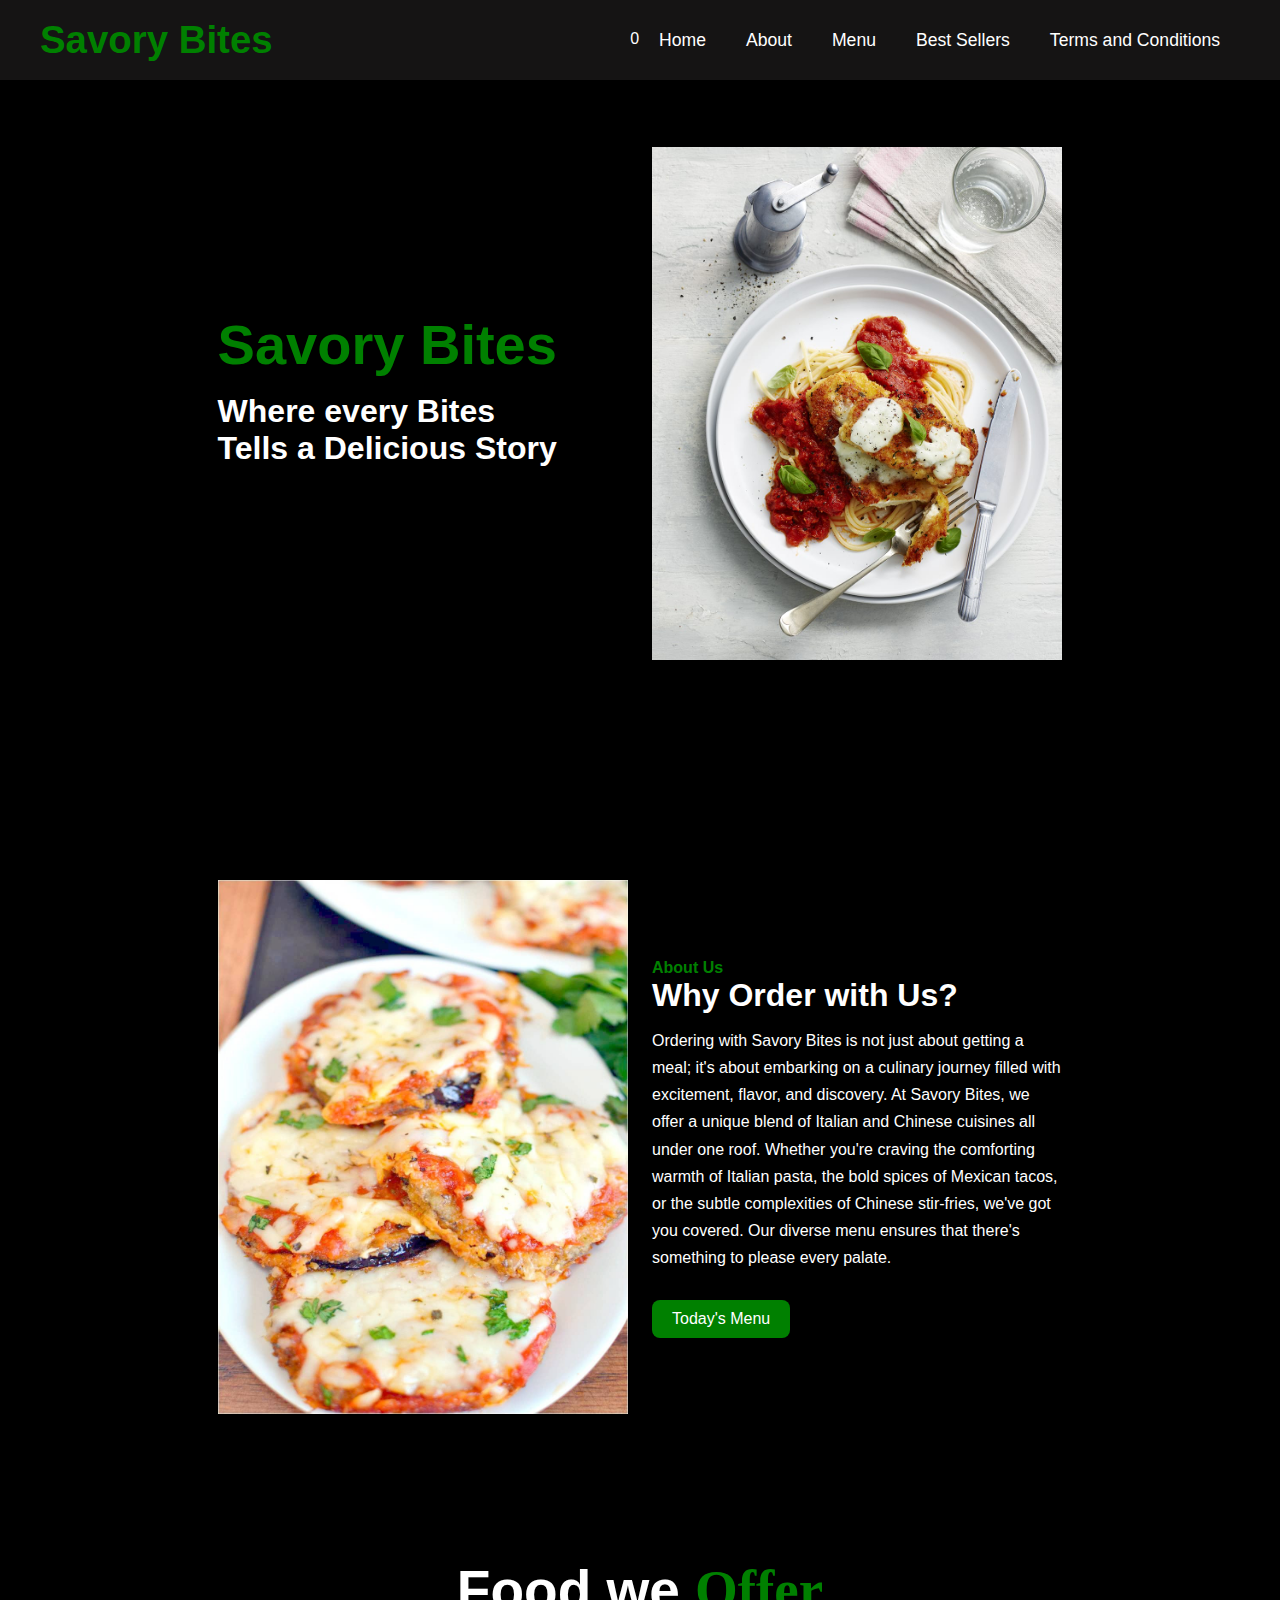
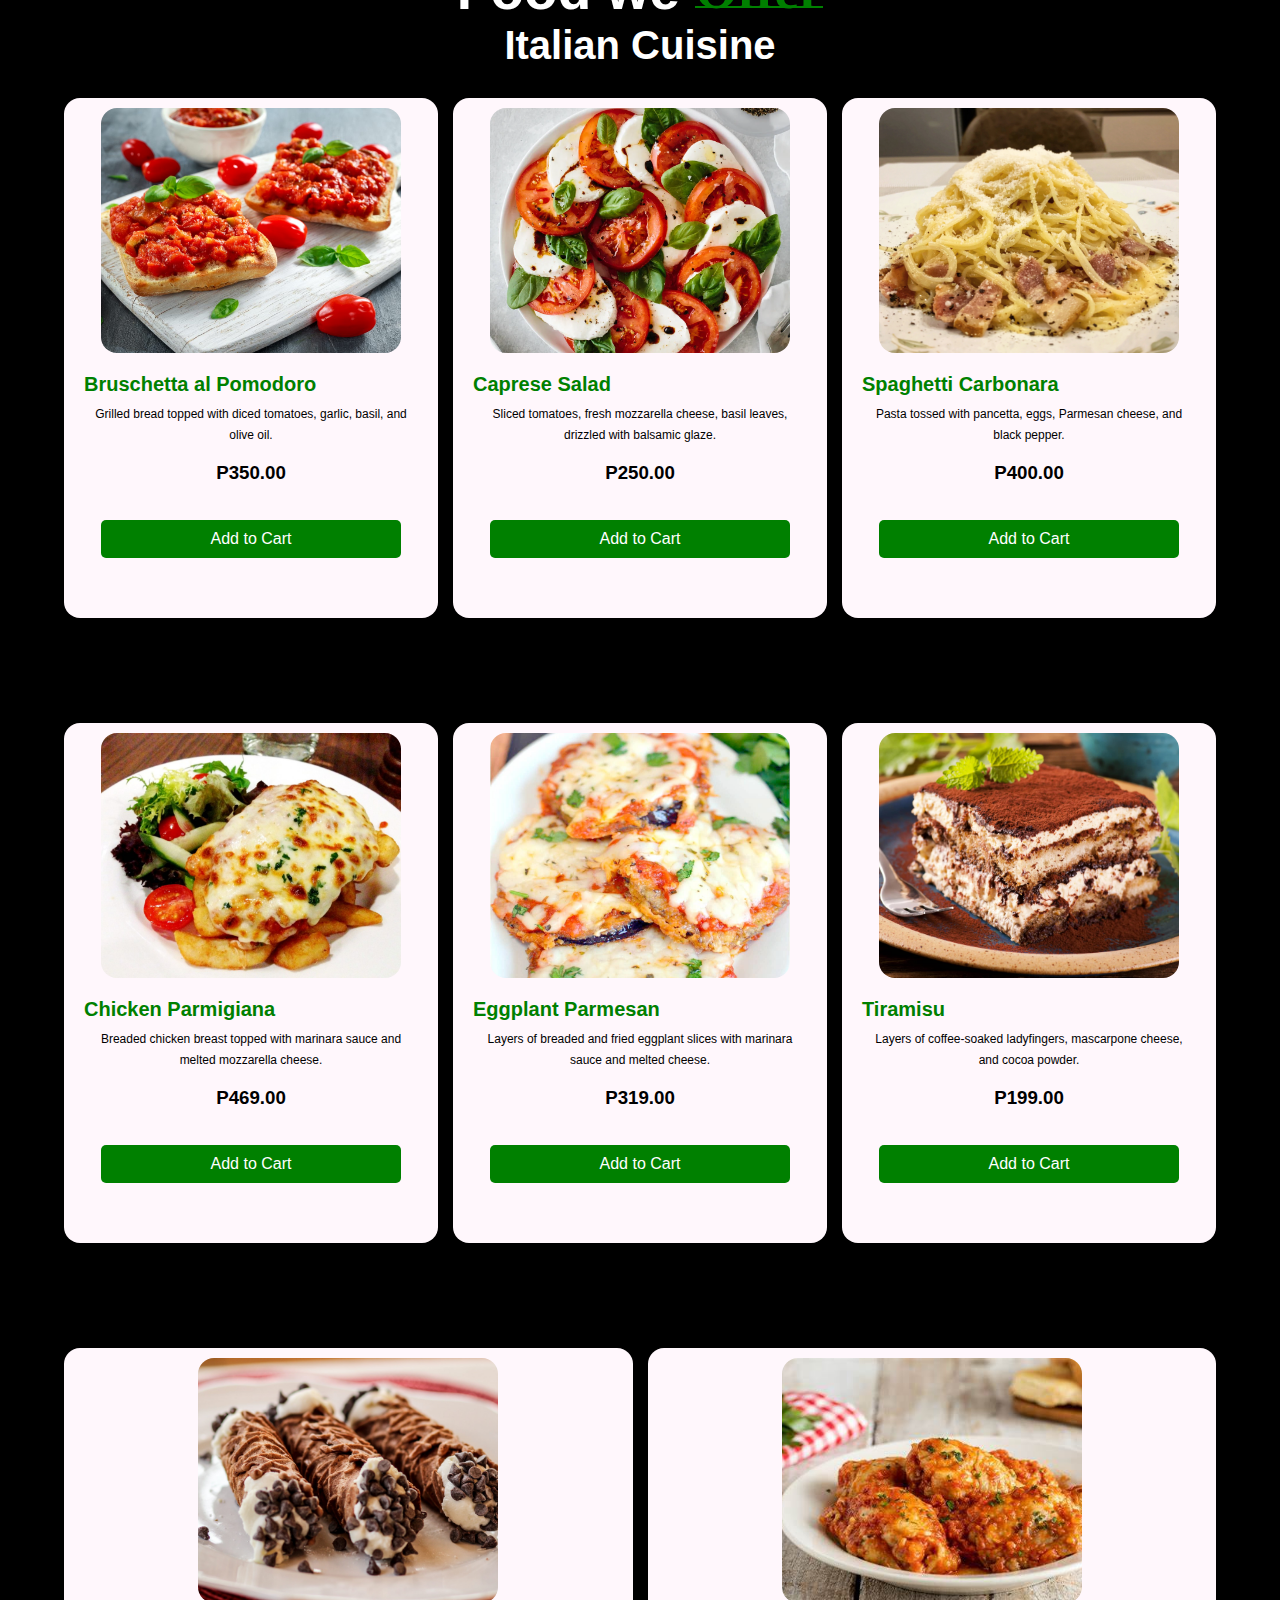
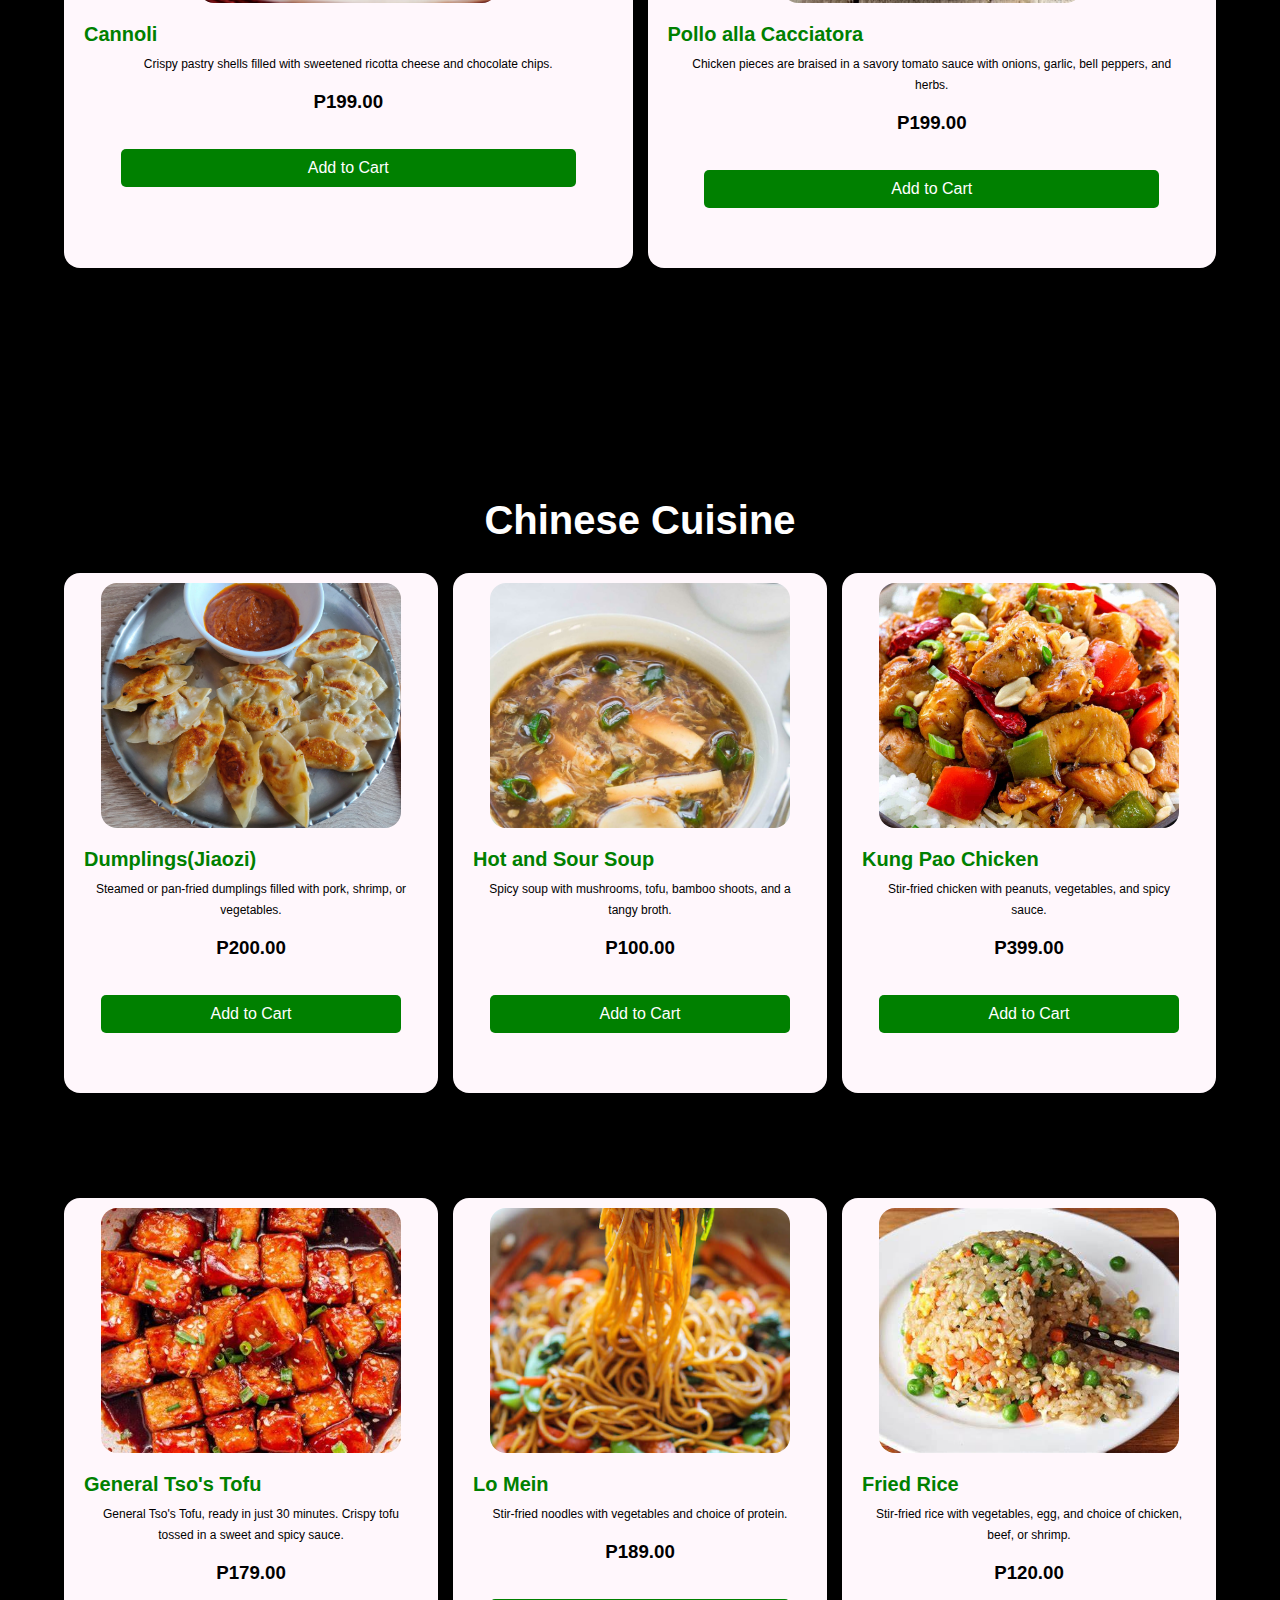
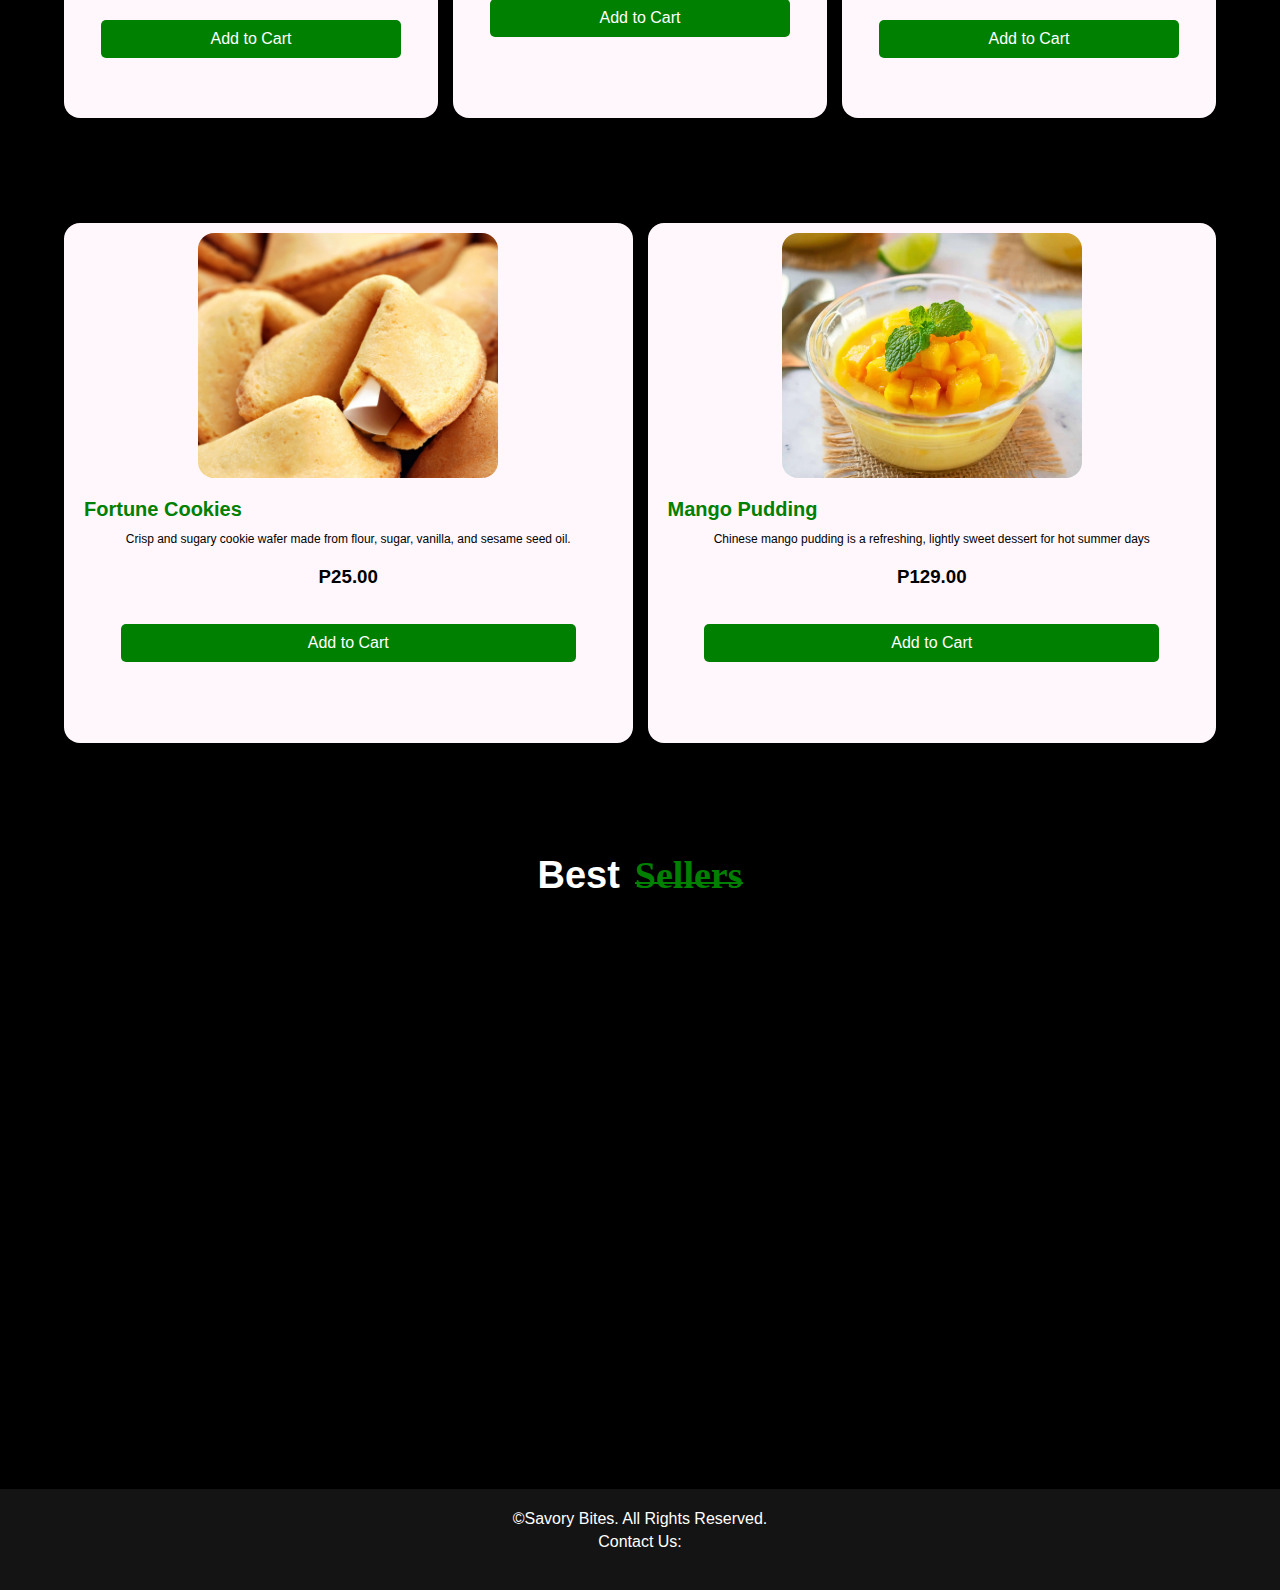
<file: index.html>
<!DOCTYPE html>
<html lang="en">
<head>
    <meta charset="UTF-8">
    <meta name="viewport" content="width=device-width, initial-scale=1.0">
    <title>Savory Bites</title>
    <link rel="icon" type="image/png" href="pictures/seat logo 2.png">
    <link rel="stylesheet" href="index.css">
    <link rel="stylesheet" href="https://cdnjs.cloudflare.com/ajax/libs/font-awesome/6.5.2/css/all.min.css" integrity="sha512-SnH5WK+bZxgPHs44uWIX+LLJAJ9/2PkPKZ5QiAj6Ta86w+fsb2TkcmfRyVX3pBnMFcV7oQPJkl9QevSCWr3W6A==" crossorigin="anonymous" referrerpolicy="no-referrer" />
    <link rel="stylesheet" href="https://unpkg.com/boxicons@latest/css/boxicons.min.css">
</head>
<body>
    <header>

        <a href="#Home" class="logo">Savory Bites</a>
        <div class="bx bx-menu" id="menu-icon"></div>

        <ul class="navbar">
            
            <li><a href="#Menu"><i class="fa-solid fa-cart-shopping"></a></i></li>
            <span id="cart-count">0</span>
            <li><a href="#Home">Home</a></li>
            <li><a href="#About">About</a></li>
            <li><a href="#Menu">Menu</a></li>
            <li><a href="#BestSellers">Best Sellers</a></li>  
            <li><a href="#" onclick="tAndC()">Terms and Conditions</a></li>
        </ul>

    </header>

    <section class="home" id="Home">

        <div class="home-text">
            <h1>Savory Bites</h1>
            <h2>Where every Bites<br>Tells a Delicious Story</h2>
        </div>

        <div class="home-img">
            <img src="pictures/chicken-parmigiana.jpg" alt="">
        </div>

    </section>


    <section class="about" id="About">

        <div class="about-img">
            <img src="pictures/Eggplant-Parmesan-Recipe.jpg" alt="">
        </div>

        <div class="about-text">
            <span>About Us</span>
            <h2>Why Order with Us?</h2>
            <p>Ordering with Savory Bites is not just about getting a meal; it's about embarking on a culinary journey 
            filled with excitement, flavor, and discovery. At Savory Bites, we offer a unique blend of Italian and Chinese cuisines all under one roof. 
            Whether you're craving the comforting warmth of Italian pasta, the bold spices of Mexican tacos, or the subtle complexities of Chinese stir-fries, 
            we've got you covered. Our diverse menu ensures that there's something to please every palate.</p>
            <a href="#Menu" class="btn">Today's Menu</a>
        </div>

    </section>
    <!-- menu-->

    <div class="menu" id="Menu">
        <h1>Food we <span>Offer</span></h1>
        <h2>Italian Cuisine</h2>
        <div class="menu_box">
            <div class="menu_card">

                <div class="menu_image">
                    <img src="pictures/bruschetta-pomodoro.jpg" alt="" onclick="showFullImage(this)">
                </div>

                <div class="menu_info">
                    <h2>Bruschetta al Pomodoro</h2>
                    <p>Grilled bread topped with diced tomatoes, garlic, basil, and olive oil.
                    </p>
                    <h3>P350.00</h3>
                </div>
                <div><button class="add-to-cart-btn" data-name="Bruschetta al Pomodoro" data-price="350">Add to Cart</button></div>
            </div>

            

            <div class="menu_card">

                <div class="menu_image">
                    <img src="pictures/Caprese-Salad-4.webp" alt="" onclick="showFullImage(this)">
                </div>

                <div class="menu_info">
                    <h2>Caprese Salad</h2>
                    <p>Sliced tomatoes, fresh mozzarella cheese, basil leaves, drizzled with balsamic glaze.
                    </p>
                    <h3>P250.00</h3>
                    
                   
                </div>
                <div><button class="add-to-cart-btn" data-name="Caprese Salad" data-price="250">Add to Cart</button></div>
            </div>

            <div class="menu_card">

                <div class="menu_image">
                    <img src="pictures/carbonara.jpeg" alt="" onclick="showFullImage(this)">
                </div>

                <div class="menu_info">
                    <h2>Spaghetti Carbonara</h2>
                    <p>Pasta tossed with pancetta, eggs, Parmesan cheese, and black pepper.
                    </p>
                    <h3>P400.00</h3>
                    
                </div>
                <div><button class="add-to-cart-btn" data-name="Spaghetti Carbonara" data-price="400">Add to Cart</button></div>
            </div>

            <div class="menu_card">

                <div class="menu_image">
                    <img src="pictures/chic.jpg" alt="" onclick="showFullImage(this)">
                </div>

                <div class="menu_info">
                    <h2>Chicken Parmigiana</h2>
                    <p> Breaded chicken breast topped with marinara sauce and melted mozzarella cheese.
                    </p>
                    <h3>P469.00</h3>
                   
                </div>
               <div><button class="add-to-cart-btn" data-name="Chicken Parmigiana" data-price="469">Add to Cart</button></div> 
            </div>

            <div class="menu_card">

                <div class="menu_image">
                    <img src="pictures/Eggplant-Parmesan-Recipe.jpg" alt="" onclick="showFullImage(this)">
                </div>

                <div class="menu_info">
                    <h2>Eggplant Parmesan</h2>
                    <p> Layers of breaded and fried eggplant slices with marinara sauce and melted cheese.
                    </p>
                    <h3>P319.00</h3>
                    
                </div>
                <div><button class="add-to-cart-btn" data-name="Eggplant Parmesan" data-price="319">Add to Cart</button></div>
            </div>

            <div class="menu_card">

                <div class="menu_image">
                    <img src="pictures/tira.jpeg" alt="" onclick="showFullImage(this)">
                </div>

                <div class="menu_info">
                    <h2>Tiramisu</h2>
                    <p>Layers of coffee-soaked ladyfingers, mascarpone cheese, and cocoa powder.
                    </p>
                    <h3>P199.00</h3>
                    
                </div>
                <div><button class="add-to-cart-btn" data-name="Tiramisu" data-price="199">Add to Cart</button></div>
            </div>

            <div class="menu_card">

                <div class="menu_image">
                    <img src="pictures/canolli.jpg" alt="" onclick="showFullImage(this)">
                </div>

                <div class="menu_info">
                    <h2>Cannoli</h2>
                    <p>Crispy pastry shells filled with sweetened ricotta cheese and chocolate chips.
                    </p>
                    <h3>P199.00</h3>
                    
                </div>
                <div><button class="add-to-cart-btn" data-name="Cannoli" data-price="199">Add to Cart</button></div>
            </div>

            <div class="menu_card">

                <div class="menu_image">
                    <img src="pictures/pollo.jpg" alt="" onclick="showFullImage(this)">
                </div>

                <div class="menu_info">
                    <h2>Pollo alla Cacciatora</h2>
                    <p>Chicken pieces are braised in a savory tomato sauce with onions, garlic, bell peppers, and herbs.
                    </p>
                    <h3>P199.00</h3>                   
                </div>
                <div><button class="add-to-cart-btn" data-name="Pollo alla Cacciatora" data-price="199">Add to Cart</button></div>
            </div>
        </div>  
    </div>



    <div class="menu" id="Menu">
        <h2>Chinese Cuisine</h2>
        <div class="menu_box">
            <div class="menu_card">

                <div class="menu_image">
                    <img src="pictures/dumplings.webp" alt="" onclick="showFullImage(this)">
                </div>

                <div class="menu_info">
                    <h2>Dumplings(Jiaozi)</h2>
                    <p>Steamed or pan-fried dumplings filled with pork, shrimp, or vegetables.
                    </p>
                    <h3>P200.00</h3>
                </div>
                <div><button class="add-to-cart-btn" data-name="Dumplings(Jiaozi)" data-price="200">Add to Cart</button></div>
            </div>

            

            <div class="menu_card">

                <div class="menu_image">
                    <img src="pictures/Hot-and-Sour-Soup-50-1365x2048.jpg" alt="" onclick="showFullImage(this)">
                </div>

                <div class="menu_info">
                    <h2>Hot and Sour Soup</h2>
                    <p> Spicy soup with mushrooms, tofu, bamboo shoots, and a tangy broth.
                    </p>
                    <h3>P100.00</h3>
                    
                   
                </div>
                <div><button class="add-to-cart-btn" data-name="Hot and Sour Soup" data-price="100">Add to Cart</button></div>
            </div>

            <div class="menu_card">

                <div class="menu_image">
                    <img src="pictures/kung-pao-chicken-6.jpg" alt="" onclick="showFullImage(this)">
                </div>

                <div class="menu_info">
                    <h2>Kung Pao Chicken</h2>
                    <p> Stir-fried chicken with peanuts, vegetables, and spicy sauce.
                    </p>
                    <h3>P399.00</h3>
                    
                </div>
                <div><button class="add-to-cart-btn" data-name="Kung Pao Chicken" data-price="399">Add to Cart</button></div>
            </div>

            <div class="menu_card">

                <div class="menu_image">
                    <img src="pictures/general.jpg" alt="" onclick="showFullImage(this)">
                </div>

                <div class="menu_info">
                    <h2>General Tso's Tofu</h2>
                    <p>General Tso's Tofu, ready in just 30 minutes. Crispy tofu tossed in a sweet and spicy sauce.
                    </p>
                    <h3>P179.00</h3>
                   
                </div>
               <div><button class="add-to-cart-btn" data-name="General Tso's Tofu" data-price="179" >Add to Cart</button></div> 
            </div>

            <div class="menu_card">

                <div class="menu_image">
                    <img src="pictures/lo mein.jpg" alt="" onclick="showFullImage(this)">
                </div>

                <div class="menu_info">
                    <h2>Lo Mein</h2>
                    <p>Stir-fried noodles with vegetables and choice of protein.
                    </p>
                    <h3>P189.00</h3>
                    
                </div>
                <div><button class="add-to-cart-btn" data-name="Lo Mein" data-price="189">Add to Cart</button></div>
            </div>

            <div class="menu_card">

                <div class="menu_image">
                    <img src="pictures/fried rice.jpg" alt="" onclick="showFullImage(this)">
                </div>

                <div class="menu_info">
                    <h2>Fried Rice</h2>
                    <p>Stir-fried rice with vegetables, egg, and choice of chicken, beef, or shrimp.
                    </p>
                    <h3>P120.00</h3>
                    
                </div>
                <div><button class="add-to-cart-btn" data-name="Fried Rice" data-price="120">Add to Cart</button></div>
            </div>

            <div class="menu_card">

                <div class="menu_image">
                    <img src="pictures/cookies.jpg" alt="" onclick="showFullImage(this)">
                </div>

                <div class="menu_info">
                    <h2>Fortune Cookies</h2>
                    <p>Crisp and sugary cookie wafer made from flour, sugar, vanilla, and sesame seed oil.
                    </p>
                    <h3>P25.00</h3>
                    
                </div>
                <div><button class="add-to-cart-btn" data-name="Fortune Cookies" data-price="25">Add to Cart</button></div>
            </div>

            <div class="menu_card">

                <div class="menu_image">
                    <img src="pictures/The-Ultimate-Mango-Pudding-1.webp" alt="" onclick="showFullImage(this)">
                </div>

                <div class="menu_info">
                    <h2>Mango Pudding</h2>
                    <p>Chinese mango pudding is a refreshing, lightly sweet dessert for hot summer days
                    </p>
                    <h3>P129.00</h3>                   
                </div>
                <div><button class="add-to-cart-btn" data-name="Mango Pudding" data-price="129">Add to Cart</button></div>
            </div>   
        </div>  
        <div class="cart_container" id="cart-container">
            <div id="cart">
                <div class="shopCart" id="Cart">
                    <div class="cart-header">
                        <h2>Shopping Cart</h2>
                        <i class="fa-regular fa-circle-xmark" id="close-cart-btn"></i>
                        <i class="fas fa-cart-arrow-down"></i>
                    </div>
                </div>
                <ul id="cart-items">
                
                </ul>
                <p>Total: P<span id="cart-total">0</span></p>
                <button class="orderBtn" onclick="order()">Order Now <i class="fas fa-arrow-right"></i></button>
            </div>
        </div>  
        <div class="container" id="BestSellers">
            <h1>Best <span>Sellers</span></h1>
            <ul class="slideshow">
              <li><span></span></li>
              <li><span>2</span></li>
              <li><span></span></li>
              <li><span></span></li>
              <li><span></span></li>
            </ul>
          </div>
    </div>


   
      


    <footer>
        <div class="footerinfo">
            <p>&copy;Savory Bites. All Rights Reserved.</p>
            <p>Contact Us:</p>
            <i class="fa-brands fa-facebook" onclick="facebook()"></i>
            <i class="fa-brands fa-instagram" onclick="instagram()"></i>
            <i class="fa-brands fa-github" onclick="github()"></i>
        </div>
       
    </footer>
    
    
    <script src="index.js"></script>
</body>
</html>
</file>
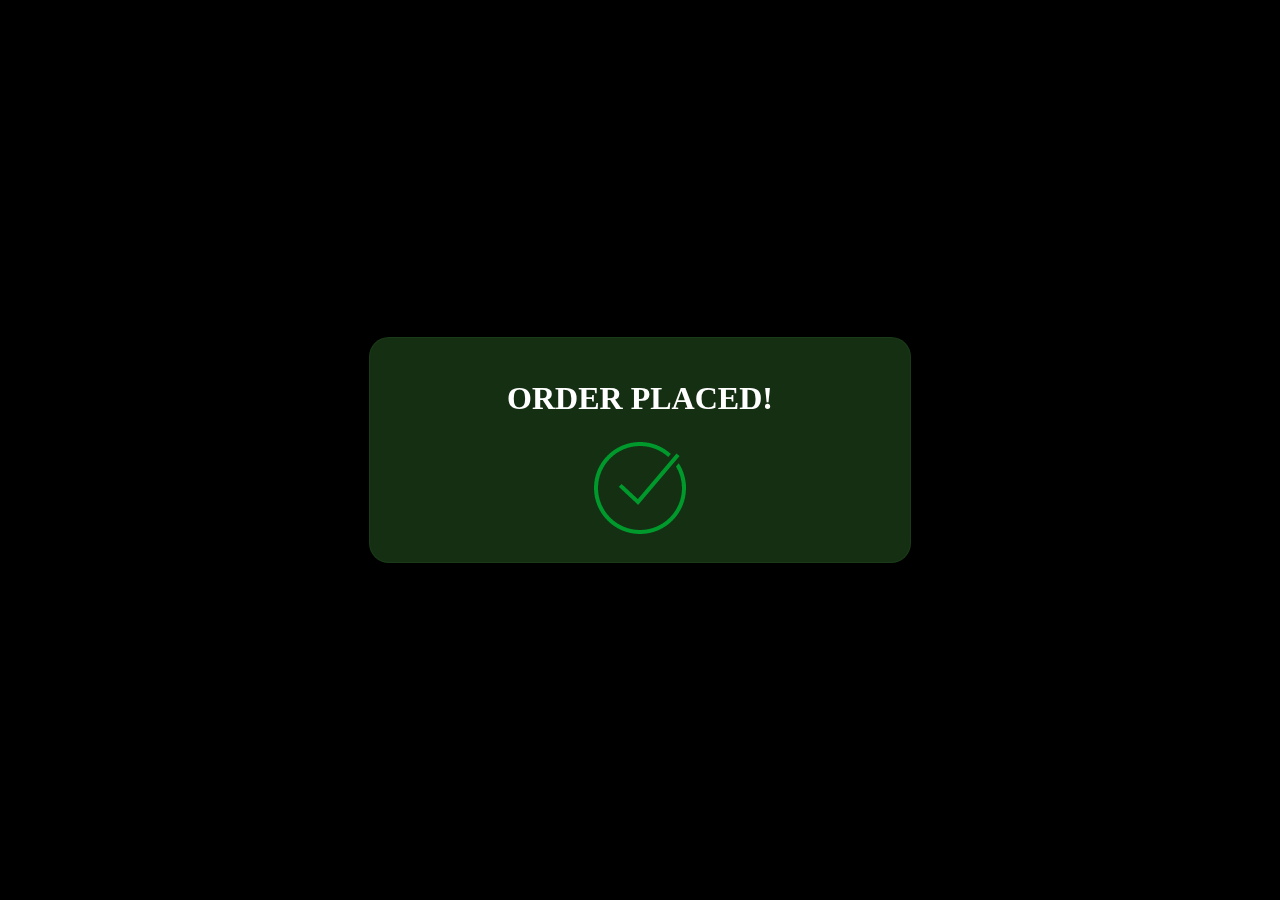
<file: op.html>
<!DOCTYPE html>
<html lang="en">
<head>
    <meta charset="UTF-8">
    <meta name="viewport" content="width=device-width, initial-scale=1.0">
    <title>Success</title>
    <link rel="icon" type="image/png" href="pictures/seat logo 2.png">
    <link rel="stylesheet" href="op.css">

</head>
<body>
    <div class="container">
        <h1>ORDER PLACED!</h1>
        <img src="pictures/Checkmark.png" alt="">
    </div>
</body>
</html>
</file>
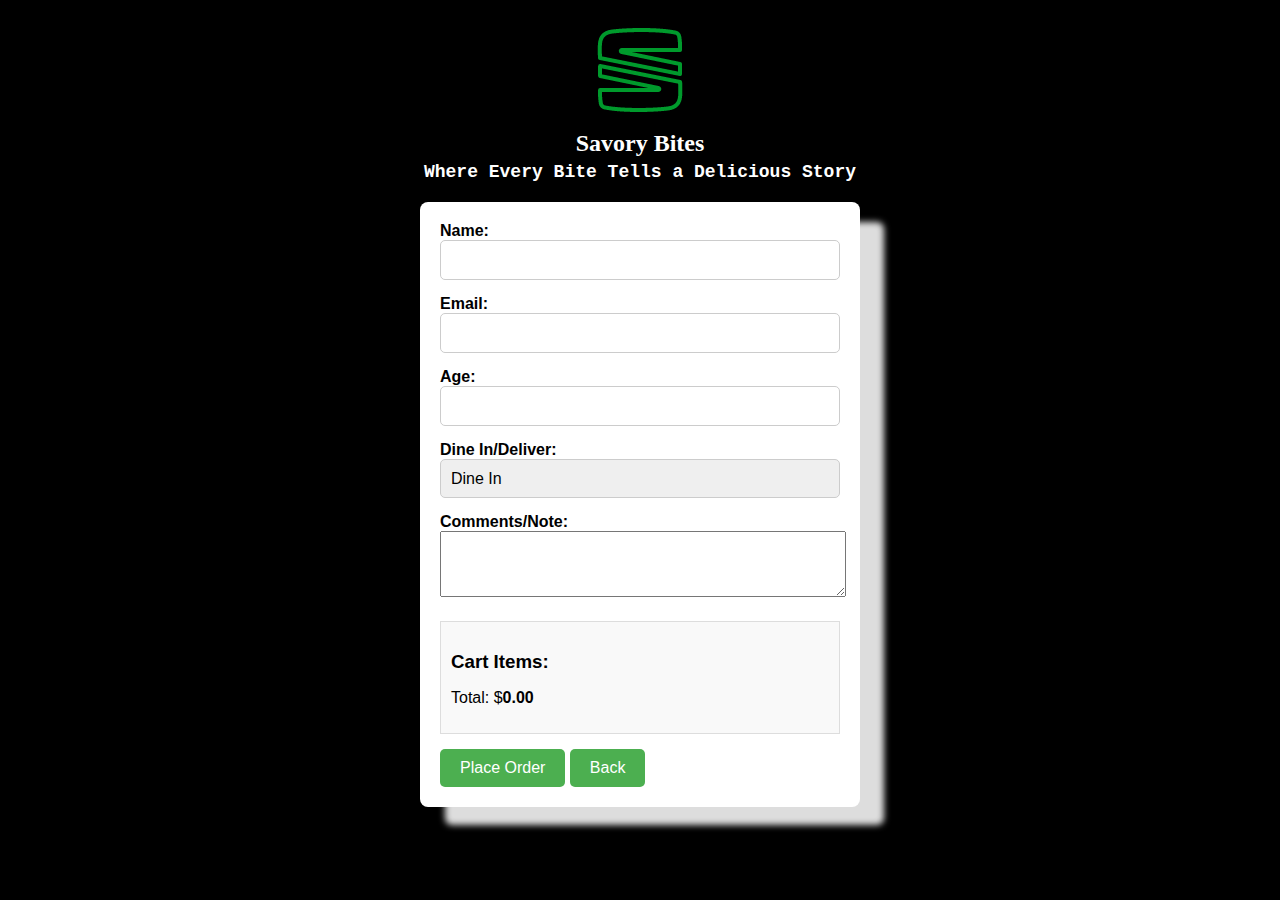
<file: orderform.html>
<!DOCTYPE html>
<html lang="en">
<head>
    <meta charset="UTF-8">
    <meta name="viewport" content="width=device-width, initial-scale=1.0">
    <title>Order Form</title>
    <link rel="icon" type="image/png" href="pictures/seat logo 2.png">
    <link rel="stylesheet" href="orderform.css">

</head>
<body>
    <div class="logo">   
    <img src="pictures/Seat Logo.png" alt="">
    <h1>Savory Bites</h1>
    <h2>Where Every Bite Tells a Delicious Story</h2>
    </div> 
    
   
<form>
    <div>
        <label for="name">Name:</label>
        <input type="text" id="name" name="name" >
    </div>
    <div>
        <label for="email">Email:</label>
        <input type="email" id="email" name="email" >
    </div>
    <div>
        <label for="age">Age:</label>
        <input type="number" id="age" name="age" >
    </div>

    <div>
        <label for="dineInTakeOut">Dine In/Deliver:</label>
        <select id="dineInTakeOut" name="dineInTakeOut">
            <option value="dineIn">Dine In</option>
            <option value="takeOut">Deliver</option>
        </select>
    </div>

    <div id="deliveryLocation">
        <!-- This div will be shown only when "Take Out" is selected -->
        <label for="location">Delivery Location:</label>
        <input type="text" id="location" name="location">
    </div>


    <div>
        <label for="comments">Comments/Note:</label>
        <textarea id="comments" name="comments" rows="4" cols="50"></textarea>
    </div>

    <div id="cart-container">
        <h3>Cart Items:</h3>
        <ul id="cart-items">
            <!-- Cart items will be dynamically added here -->
        </ul>
        <p>Total: $<span id="cart-total">0.00</span></p>
    </div>
    
  

    <button type="submit">Place Order</button>
    <button type="button" onclick="backButton()">Back</button>
    
</form>


    <script src="orderform.js"></script>
</body>
</html>
</file>
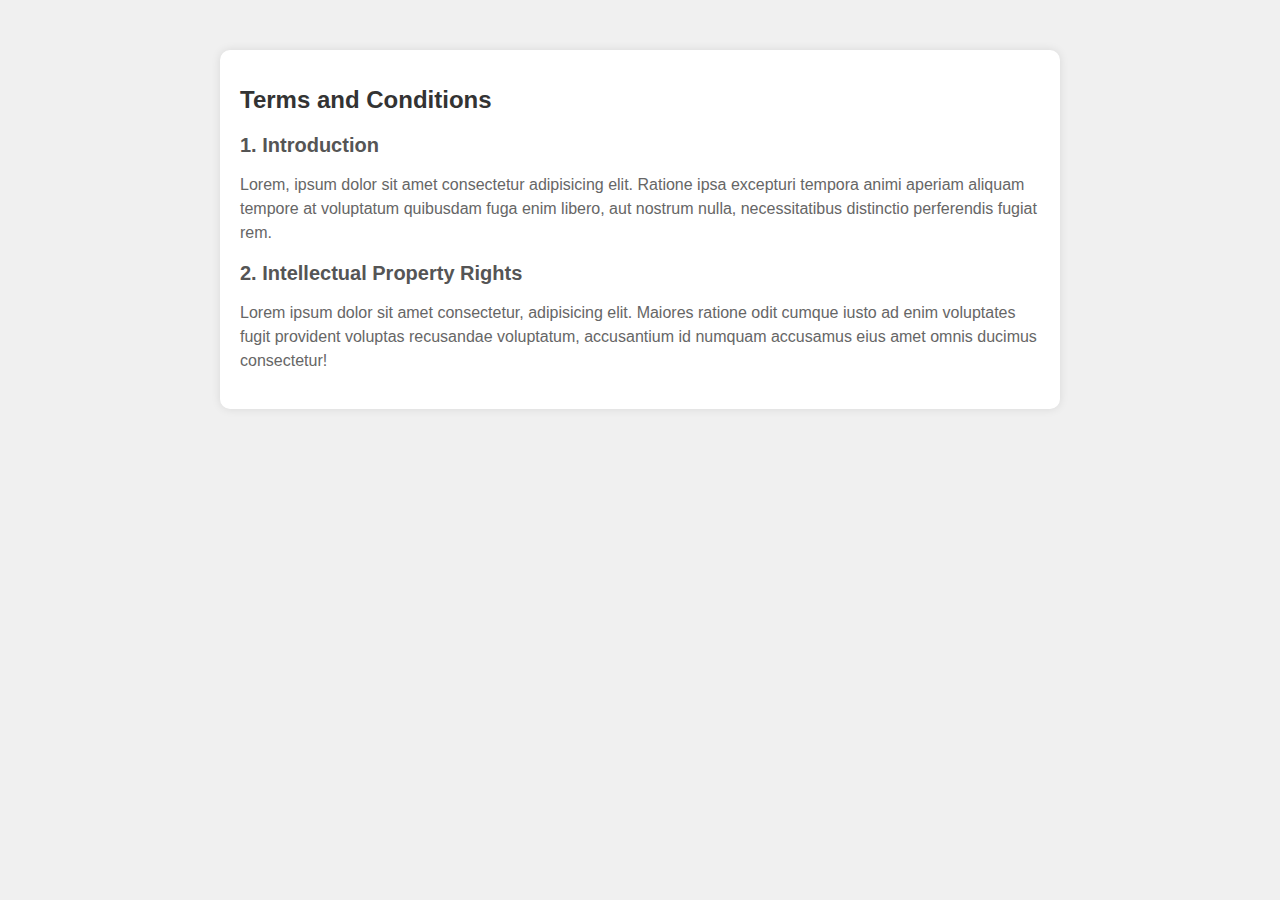
<file: t&c.html>
<!DOCTYPE html>
<html lang="en">
<head>
    <meta charset="UTF-8">
    <meta name="viewport" content="width=device-width, initial-scale=1.0">
    <title>Document</title>
    <link rel="stylesheet" href="t&c.css">
</head>
<body>
    <div class="container">
        <h1>Terms and Conditions</h1>
        <div class="content">
          <h2>1. Introduction</h2>
          <p>Lorem, ipsum dolor sit amet consectetur adipisicing elit. Ratione ipsa excepturi tempora animi aperiam aliquam tempore at voluptatum quibusdam fuga enim libero, aut nostrum nulla, necessitatibus distinctio perferendis fugiat rem.</p>
    
          <h2>2. Intellectual Property Rights</h2>
          <p>Lorem ipsum dolor sit amet consectetur, adipisicing elit. Maiores ratione odit cumque iusto ad enim voluptates fugit provident voluptas recusandae voluptatum, accusantium id numquam accusamus eius amet omnis ducimus consectetur!</p>
    
          
    
          
        </div>
      </div>
</body>
</html>
</file>
<file: index.css>
* {
    margin: 0;
    padding: 0;
    box-sizing: border-box;
    font-family: sans-serif;
    color: white;
}

:root {
    --main-color: green;
    --text-color:#fff;
    --bg-color: black;
    --big-font: 5rem;
    --h2-font: 2.25rem;
    --p-font: 0.9rem;
}

*::selection {
    background: var(--main-color);
    color: #fff;
}

body {
    color: var(--text-color);
    background-color: var(--bg-color);
}

html {
    scroll-behavior: smooth;
}

header {
    position: fixed;
    top: 0;
    right: 0;
    width: 100%;
    z-index: 1000;
    display: flex;
    align-items: center;
    justify-content: space-between;
    padding: 30px 170px;
    background-color: rgb(21, 20, 20);
    height: 80px;
}

#menu-icon {
    font-size: 2rem;
    cursor: pointer;
    display: none;
}


.logo {
    color: var(--main-color);
    font-weight: 600;
    font-size: 2.4rem;
    text-decoration: none;
}

.navbar {
    display: flex;
    list-style: none;
}

.navbar a {
    color: var(--text-color);
    font-size: 1.1rem;
    padding: 10px 20px;
    font-weight: 500;
    text-decoration: none;
}

.navbar a:hover {
    color: var(--main-color);
    transition: .4s;
}



section {
    padding: 70px 17%;
}

.home {
    width: 100%;
    min-height: 90vh;
    display: grid;
    grid-template-columns: repeat(2, 1fr);
    grid-gap: 1.5rem;
    align-items: center;
}

.home-img img {
    max-width: 100%;
    width: 600px;
    height: auto;
}

.home-text h1 {
    font-size: var(--big-font);
    color: var(--main-color);
}

.home-text h2{
    font-size: var(--h2-font);
    margin: 1rem 0 2rem;
}

.btn {
    display: inline-block;
    padding: 10px 20px;
    background: var(--main-color);
    color: #fff;
    border-radius: 0.5rem;
    text-decoration: none;
}

.btn:hover {
    transform: scale(1.2) translateX(10px);
    transition: .4s;
}

.about {
    display: grid;
    grid-template-columns: repeat(2, 2fr);
    grid-gap: 1.5rem;
    align-items: center;
}

.about-img img {
    max-width: 100%;
    width: 600px;
    height: auto;
}

.about-text span {
    color: var(--main-color);
    font-weight: 600;
}

.about-text h2 {
    font-size: var(--h2-font);
}

.about-text p {
    margin: 0.8rem 0 1.8rem;
    line-height: 1.7;
}

.menu {
    width: 100%;
    padding: 70px 0;

}

.menu h1 {
    font-size: 55px;
    display: flex;
    align-items: center;
    justify-content: center;

}

.menu h2 {
    font-size: 40px;
    display: flex;
    align-items: center;
    justify-content: center;
    margin-bottom: 30px;
}

.menu h1 span {
    color: green;
    margin-left: 15px;
    font-family: mv boli;
}

.menu h1 span::after {
    content: '';
    width: 100%;
    height: 2px;
    background: green;
    display: block;
    position: relative;
    bottom: 15px;
}

.menu .menu_box {
    width: 90%;
    margin: 0 auto;
    display: flex;
    flex-wrap: wrap;
    grid-template-columns: 1fr 1fr 1fr 1fr;
    grid-gap: 15px;
}

.menu .menu_box .menu_card {
    width: 325px;
    height: 520px;
    padding-top: 10px;
    margin-bottom: 90px;
    box-shadow: 0 0 10px rgba(0, 0, 0, 0.2);
    background-color: #FFF7FC;
    border-radius: 16px;
    flex-grow: 1;
    flex-basis: 300;
}

.menu .menu_box .menu_card .menu_image {
    width: 300px;
    height: 245px;
    margin: 0 auto;
    overflow: hidden;
    cursor: pointer;
}

.menu .menu_box .menu_card .menu_image img {
    width: 100%;
    height: 100%;
    object-fit: cover;
    object-position: center;
    transition: 0.3s;
    border-radius: 16px;
}

.menu .menu_box .menu_card .menu_image:hover img {
    transform: scale(1.5);
}

.modal {
    position: fixed;
    top: 0;
    left: 0;
    width: 100%;
    height: 100%;
    background-color: rgba(0, 0, 0, 0.8);
    display: flex;
    justify-content: center;
    align-items: center;
    z-index: 9999;
    cursor: pointer;
}

.modal img {
    max-width: 50%;
    max-height: 90%;
    border-radius: 16px;
}

.menu .menu_box .menu_card .menu_info {
    margin: 10px;
    padding: 10px;
}

.menu .menu_box .menu_card .menu_info h2 {
    display: inline;
    align-items: center;
    justify-content: center;
    width: 60%;
    text-align: center;
    margin: auto;
    font-size: 20px;
    color: green;
    vertical-align: middle;
}

.menu .menu_box .menu_card .menu_info p {
    font-size: 12px;
    text-align: center;
    margin: 8px;
    line-height: 21px;
    color: black;
}

.menu .menu_box .menu_card .menu_info h3 {
    text-align: center;
    margin: 16px;
    color: black;
}

.menu .menu_box .menu_card button {
    display: block;
    width: 80%;
    margin: auto;
    margin-top: 8px;
    padding: 10px;
    background-color: green;
    color: white;
    border: none;
    border-radius: 5px;
    cursor: pointer;
    transition: background-color 0.3s;
}

.menu .menu_box .menu_card button:hover {
    background-color: darkgreen;
}

.add-to-cart-btn {
    background-color: green;
    border: none;
    padding: 10px 20px;
    text-align: center;
    text-decoration: none;
    display: inline-block;
    font-size: 16px;
    border-radius: 5px;
    cursor: pointer;
    transition: background-color 0.3s;
}

.add-to-cart-btn:hover {
    background-color: darkgreen;
}

.cart_container {
    position: fixed;
    width: 500px;
    bottom: 20px;
    right: 39px;
    opacity: 0;
    transition: opacity 0.2s;
    display: none;
    z-index: 1;
}

.cart_container.active {
    display: block;
}

@keyframes popOut {
    0% { opacity: 0; transform: scale(0.8); }
    100% { opacity: 1; transform: scale(1); }
}

.cart_container.active {
    opacity: 1;
    animation: popOut 0.5s ease forwards;
}

#cart {
    background-color: #f9f9f9;
    padding: 30px;
    border-radius: 10px;
    box-shadow: 0 0 10px rgba(0, 0, 0, 0.3);
}

#cart h2 {
    font-size: 24px;
    margin-bottom: 10px;
    color: black;
}

#cart-items {
    list-style-type: none;
    padding: 0;
    margin: 0;
}

#cart-items li {
    padding: 10px 0;
    border-bottom: 1px solid #ddd;
    display: flex;
    justify-content: space-between;
    color: black;
}

#cart-items li button {
    width: 60px;
    height: 30px;
    background-color: red;
    color: white;
    border: none;
    padding: 5px 10px;
    border-radius: 5px;
    cursor: pointer;
}

#cart p {
    color: black;
}

#cart-total {
    color: black;
}

#cart-items li button:hover {
    background-color: darkred;
}

.shopCart {
    display: flex;
    align-items: center;
    justify-content: space-between;
    position: relative;
}

#close-cart-btn {
    cursor: pointer;
    position: absolute;
    top: -18px;
    right: -18px;
    color: black;
}

#close-cart-btn:hover {
    color: gray;
}

.shopCart h2 {
    font-size: 20px;
}

#cart p {
    margin-bottom: 16px;
}

.orderBtn {
    padding: 10px;
    text-decoration: none;
    color: #000;
    font-weight: 500;
    font-size: 14px;
    cursor: pointer;
    background-color: green;
    color: white;
    border: none;
    border-radius: 8px;
    transition: all .35s;
}

.orderBtn i {
    color: white;
    margin: 2px;
}

.orderBtn:hover {
    background-color: rgb(236, 229, 229);
    transition: 0.1s;
    color: black;
}

.footerinfo {
    justify-content: center;
    align-items: center;
    text-align: center;
    margin-top: 100px;
    background-color: rgb(21, 20, 20);
    padding: 16px;
    color: white;
}

.footerinfo p {
    margin: 5px;
}

.footerinfo i {
    cursor: pointer;
    margin: 5px;
}

.footerinfo i:hover {
    cursor: pointer;
    color: green;
}

.container {
    position: relative;
    margin: auto;
    width: 80%;
    max-width: 900px;
    text-align: center;

}

.container h1 {
    font-size: 38px;
    margin: 20px;
}

.container h1 span {
    font-family: mv boli;
}

.slideshow {
    position: relative;
    width: 50%;
    height: 400px;
    margin: auto;
    overflow: hidden;
    border-radius: 20px;
    box-shadow: 0 0 10px rgba(0, 0, 0, 0.2);
}

.slideshow:after {
    content: '';
    position: absolute;
    width: 100%;
    height: 100%;
    top: 0;
    left: 0;
    z-index: 0;
}

.slideshow li span {
    position: absolute;
    width: 100%;
    height: 100%;
    top: 0px;
    left: 0px;
    color: transparent;
    background-size: cover;
    background-position: 50% 50%;
    background-repeat: no-repeat;
    opacity: 0;
    z-index: 0;
    animation: imageAnimation 30s linear infinite 0s;
}

.slideshow li:nth-child(1) span {
    background-image: url("pictures/Caprese-Salad-4.webp");
}

.slideshow li:nth-child(2) span {
    background-image: url("pictures/kung-pao-chicken-6.jpg");
    animation-delay: 6s;
}

.slideshow li:nth-child(3) span {
    background-image: url("pictures/lo\ mein.jpg");
    animation-delay: 12s;
}

.slideshow li:nth-child(4) span {
    background-image: url("pictures/chicken-parmigiana.jpg");
    animation-delay: 18s;
}

.slideshow li:nth-child(5) span {
    background-image: url("pictures/tira.jpeg");
    animation-delay: 24s;
}

@keyframes imageAnimation {
    0% { opacity: 0; animation-timing-function: ease-in; }
    8% { opacity: 1; animation-timing-function: ease-out; }
    17% { opacity: 1 }
    25% { opacity: 0 }
    100% { opacity: 0 }
}

@keyframes titleAnimation {
    0% { opacity: 0 }
    8% { opacity: 1 }
    17% { opacity: 1 }
    19% { opacity: 0 }
    100% { opacity: 0 }
}

.no-cssanimations .cb-slideshow li span {
    opacity: 1;
}

@media (max-width: 1560px) {
    header {
        padding: 15px 40px;
    }
    :root {
        --big-font: 3.5rem;
        --h2-font: 2rem;
    }
}

@media (max-width: 1140px) {
    section {
       padding: 50px 8%;
    }

    #menu-icon {
        display: initial;
        color: var(--text-color);
    }

    header .navbar {
        position: absolute;
        top: -500px;
        left: 0;
        right: 0;
        display: flex;
        flex-direction: column;
        text-align: center;
        background: #2b2640;
        transition: .3s;
    }

    header .navbar.active {
        top: 70px;

    }

    .navbar a {
        padding: 1.5rem;
        display: block;
    }
}

@media (max-width: 720px){
    header {
        padding: 10px 16px;

    }

    .home {
        grid-template-columns: 1fr;
        text-align: center;
    }

    .about {
        grid-template-columns: 1fr;
        text-align: center;
    }

    .about-img {
        order: 2;
    }

    .menu h1 {
        font-size: 30px;
    }
    .menu h2 {
        font-size: 30px;
    }

    section {
        padding: 100px 7%;
    }
    .slideshow {

        width: 100%;

    }

    .cart_container {
        position: fixed;
        width: 300px;
        bottom: 20px;
        right: 39px;
        opacity: 0;
        transition: opacity 0.2s;
        display: none;
        z-index: 1;
    }
}


@media (max-width: 575px) {

}
</file>
<file: op.css>
body {
    display: flex;
    justify-content: center; /* Center the container horizontally */
    align-items: center; /* Center the container vertically */
    height: 100vh; /* Make the body fill the viewport height */
    margin: 0; /* Remove default margin */
   background-color: black;
}

.container {
    color: white;
    text-align: center;
    background-color: rgba(255, 255, 255, 0.8); 
    width: 500px;
    padding: 20px; /* Optional padding */
    background: rgba(42,94,38,0.5);
    -webkit-backdrop-filter: blur(1px);
    backdrop-filter: blur(1px);
    border: 1px solid rgba(42,94,38,0.25);
    border-radius: 20px;
    font-family: mv boli;
}

.logo img {
    width: 100px;
    height: auto;
    display: block;
    margin: 0 auto 10px; 
}
</file>
<file: orderform.css>
.logo {
    text-align: center;
    margin-top: 20px;
}

.logo img {
    width: 100px;
    height: auto;
    display: block;
    margin: 0 auto 10px; 
}

.logo h1 {
    font-family: mv boli;
    font-size: 24px;
    color: white; 
    margin: 5px 0; 
}

.logo h2 {
    font-family: 'Courier New', Courier, monospace;
    font-size: 18px;
    color: white; 
    margin: 5px 0; 
}

body {
    background-color: black;
    font-family: Arial, sans-serif;
    
    margin: 0;
    padding: 0;
}

form {
    max-width: 400px;
    margin: 20px auto;
    padding: 20px;
    background-color: white;
    border-radius: 8px;
    -webkit-box-shadow: 24.5px 19px 6.5px -1px #dddddd;
    -moz-box-shadow: 24.5px 19px 6.5px -1px #dddddd;
    box-shadow: 24.5px 19px 6.5px -1px #dddddd;

}


form div {
    margin-bottom: 15px;
}

label {
    display: block;
    font-weight: bold;
}

input[type="text"],
input[type="email"],
input[type="number"],
select {
    width: 100%;
    padding: 10px;
    border: 1px solid #ccc;
    border-radius: 5px;
    box-sizing: border-box;
    font-size: 16px;
}

#deliveryLocation {
    display: none;
    transition: display 1s ease;
}

#deliveryLocation label {
    color: green;
}

#comments {
    width: 100%;
}

select {
    appearance: none;
    -webkit-appearance: none;
    -moz-appearance: none;
    background-position: right 10px top 50%;
    background-repeat: no-repeat;
    background-size: 20px;
    padding-right: 30px;
}

button[type="submit"] {
    background-color: #4CAF50;
    color: white;
    padding: 10px 20px;
    border: none;
    border-radius: 5px;
    cursor: pointer;
    font-size: 16px;
}

button[type="submit"]:hover {
    background-color: #45a049;
}

button[type="button"] {
    background-color: #4CAF50;
    color: white;
    padding: 10px 20px;
    border: none;
    border-radius: 5px;
    cursor: pointer;
    font-size: 16px;
}

button[type="cancel"]:hover {
    background-color: #45a049;
}

#cart-container {
    background-color: #f9f9f9;
    border: 1px solid #ddd;
    padding: 10px;
    margin-top: 20px;
}

#cart-container h3 {
    margin-bottom: 10px;
}

#cart-items {
    list-style-type: none;
    padding: 0;
}

#cart-items li {
    margin-bottom: 5px;
}

#cart-total {
    font-weight: bold;
}
</file>
<file: t&c.css>
body {
    font-family: Arial, sans-serif;
    margin: 0;
    padding: 0;
    background-color: #f0f0f0;
  }
  
  .container {
    max-width: 800px;
    margin: 50px auto;
    padding: 20px;
    background-color: #fff;
    border-radius: 10px;
    box-shadow: 0 0 10px rgba(0, 0, 0, 0.1);
  }
  
  h1 {
    font-size: 24px;
    margin-bottom: 20px;
    color: #333;
  }
  
  h2 {
    font-size: 20px;
    margin-bottom: 10px;
    color: #555;
  }
  
  p {
    font-size: 16px;
    line-height: 1.5;
    color: #666;
  }
</file>
